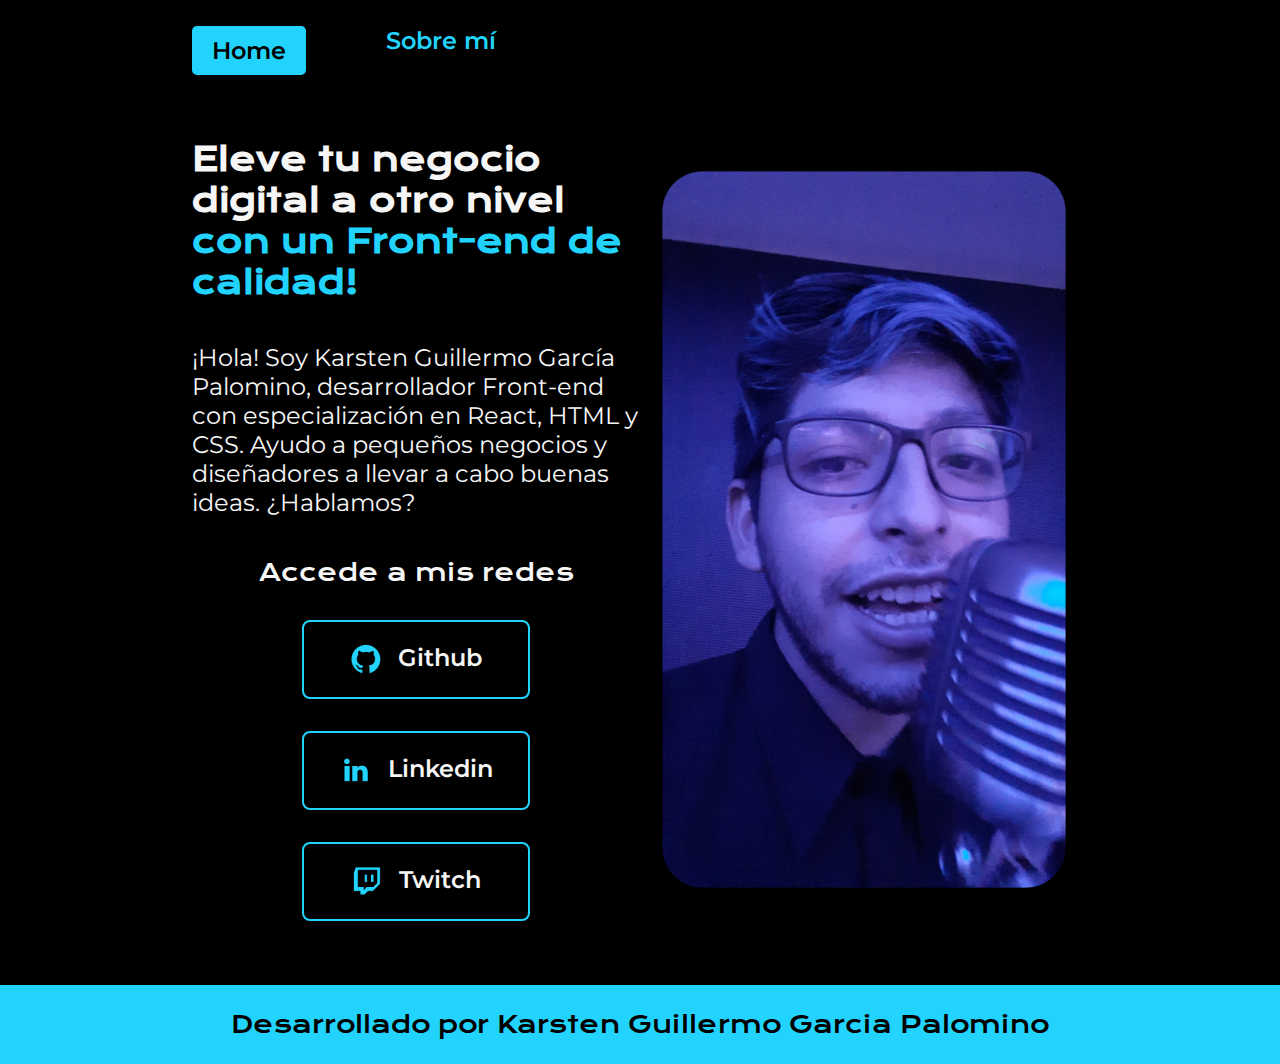
<file: index.html>
<!DOCTYPE html>
<html lang="es-mx">
<head>
    <meta charset="UTF-8"> 
    <meta http-equiv="X-UA-Compatible" content="IE=edge">
    <meta name="viewport" content="width=device-width, initial-scale=1.0">
    <title>Portafolio</title>
    <link rel="stylesheet" href="styles/style.css">

</head>
<body>
    <header class="header">
        <nav class="header__menu">
            <a class="header__menu__link header__menu__link--active" href="index.html">Home</a>
            <a class="header__menu__link" href="about.html">Sobre mí</a>
        </nav>
    </header>
    <main class="presentacion">
        <section class="presentacion__contenido">
            <h1 class="presentacion__contenido__titulo">
                Eleve tu negocio digital a otro nivel 
                <strong class="titulo-destaque">con un Front-end de calidad!
                </strong></h1>
                <p class="presentacion__contenido__texto">¡Hola! Soy Karsten Guillermo García Palomino, desarrollador Front-end con
                    especialización en React, HTML y CSS. Ayudo a pequeños
                    negocios y diseñadores a llevar a cabo buenas ideas.
                    ¿Hablamos?

                </p>
                <div class="presentacion__enlaces">
                    <h2 class="presentacion__enlaces__subtitulo">Accede a mis redes</h2>
                    <a class="presentacion__enlaces__link" href="https://github.com/QueMsDa">
                        <img src="./assets/github.png">
                        Github
                    </a>
                    <a class="presentacion__enlaces__link" href="https://www.linkedin.com/in/karsten-guillermo2000/">
                        <img src="./assets/linkedin.png">
                        Linkedin
                    </a>
                    <a class="presentacion__enlaces__link" href="https://www.twitch.tv/karstengp">
                        <img src="./assets/twitch.png">
                        Twitch
                    </a>
                </div>
               
        </section>
            <img class="presentacion__imagen" src="./assets/image0333.png" alt="Foto de karsten García desarrolando un proyecto">
    </main>
    <footer class="footer">
        <p>Desarrollado por Karsten Guillermo Garcia Palomino</p>
    </footer>
</body>
</html>
</file>
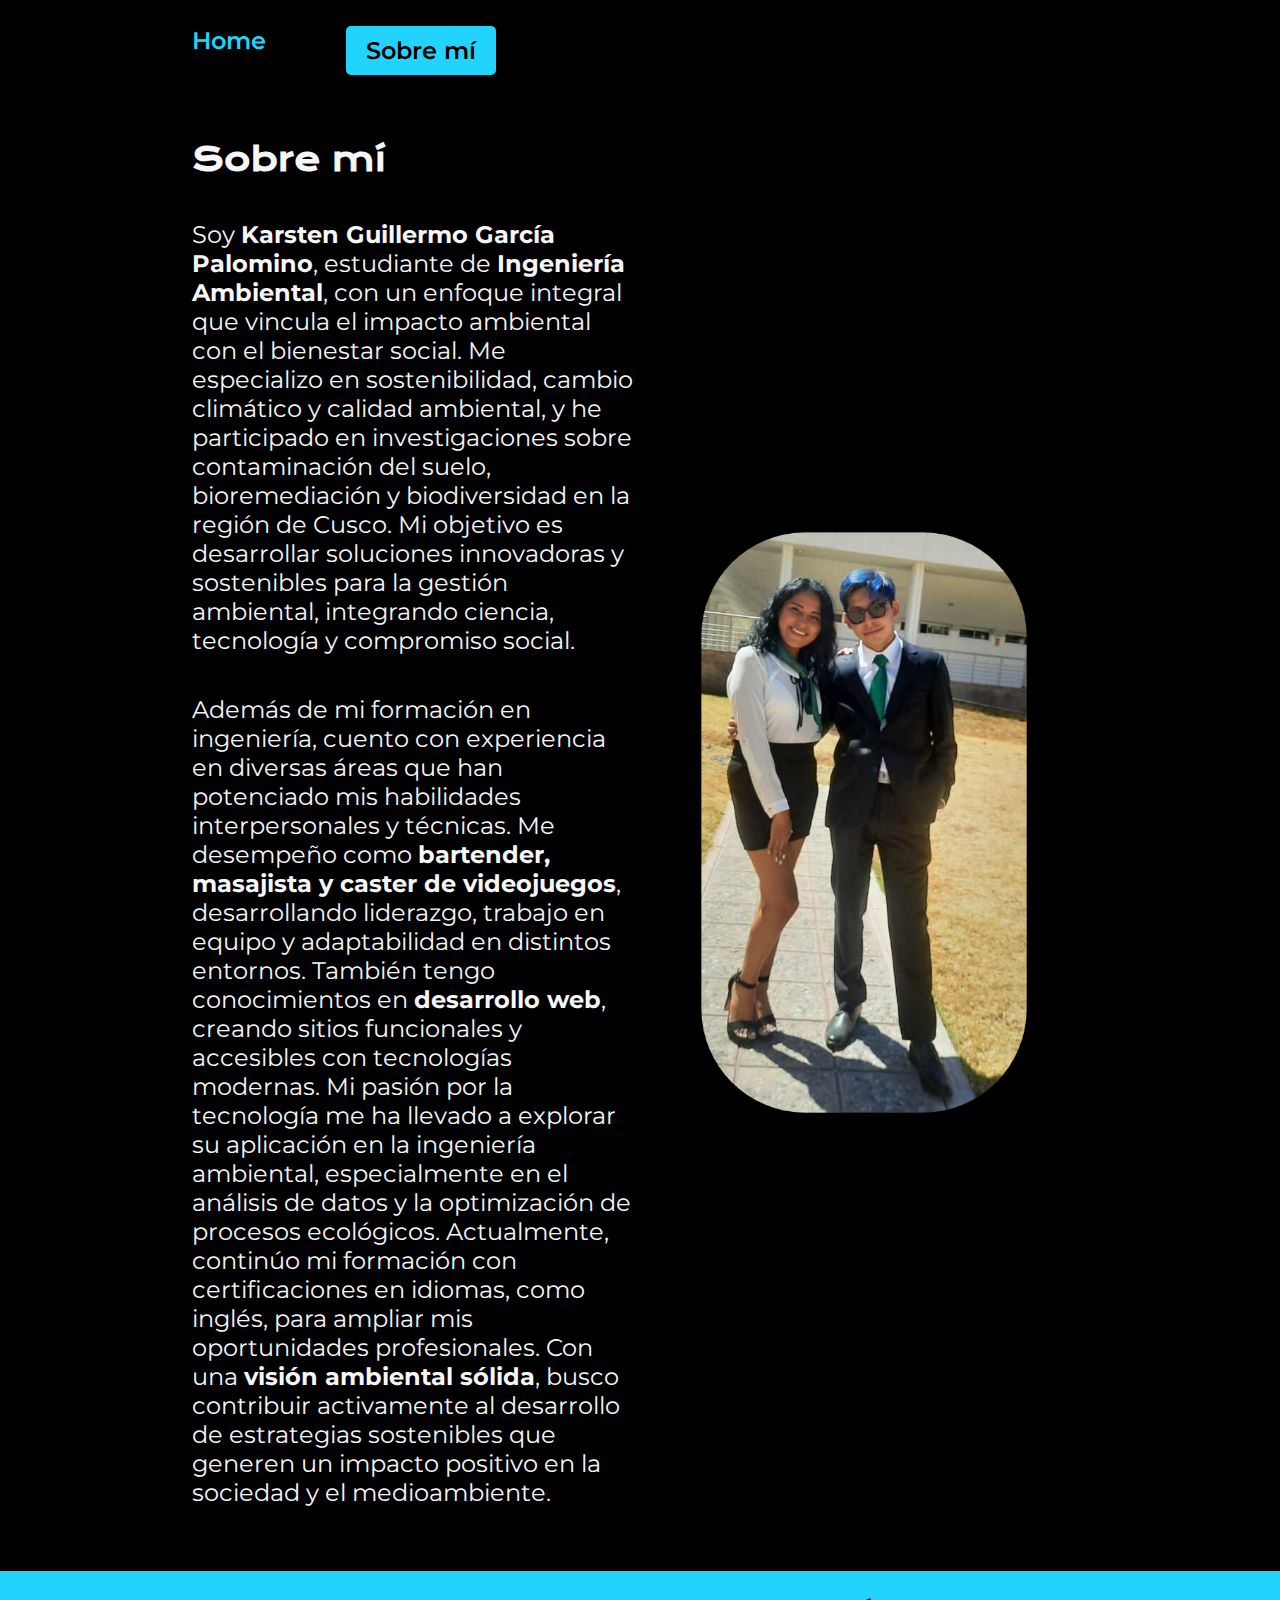
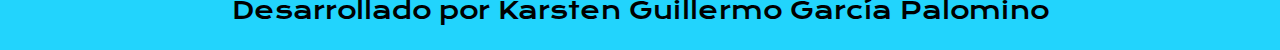
<file: about.html>
<!DOCTYPE html>
<html lang="es-mx">
<head>
    <meta charset="UTF-8">
    <meta name="viewport" content="width=device-width, initial-scale=1.0">
    <title>Portafolio</title>
    <link rel="stylesheet" href="styles/style.css">

</head>
<body>
    <header class="header">
        <nav class="header__menu">
            <a class="header__menu__link" href="index.html">Home</a>
            <a class="header__menu__link header__menu__link--active" href="about.html">Sobre mí</a>
        </nav>
    </header>
    <main class="presentacion">
        <section class="presentacion__contenido">
            <h1 class="presentacion__contenido__titulo">Sobre mí</h1>
                <p class="presentacion__contenido__texto">Soy <strong>Karsten Guillermo García Palomino</strong>, estudiante de <strong>Ingeniería Ambiental</strong>, con un enfoque integral que vincula el impacto ambiental con el bienestar social. Me especializo en sostenibilidad, cambio climático y calidad ambiental, y he participado en investigaciones sobre contaminación del suelo, bioremediación y biodiversidad en la región de Cusco. Mi objetivo es desarrollar soluciones innovadoras y sostenibles para la gestión ambiental, integrando ciencia, tecnología y compromiso social.</p>
                <p class="presentacion__contenido__texto">Además de mi formación en ingeniería, cuento con experiencia en diversas áreas que han potenciado mis habilidades interpersonales y técnicas. Me desempeño como <strong>bartender, masajista y caster de videojuegos</strong>, desarrollando liderazgo, trabajo en equipo y adaptabilidad en distintos entornos. También tengo conocimientos en <strong>desarrollo web</strong>, creando sitios funcionales y accesibles con tecnologías modernas. Mi pasión por la tecnología me ha llevado a explorar su aplicación en la ingeniería ambiental, especialmente en el análisis de datos y la optimización de procesos ecológicos. Actualmente, continúo mi formación con certificaciones en idiomas, como inglés, para ampliar mis oportunidades profesionales. Con una <strong>visión ambiental sólida</strong>, busco contribuir activamente al desarrollo de estrategias sostenibles que generen un impacto positivo en la sociedad y el medioambiente.</p>
        </section>
        <img class="presentacion__imagen" src="./assets/image03.png" alt="Foto de karsten García desarrolando un proyecto">
    </main>
    <footer class="footer">
        <p>Desarrollado por Karsten Guillermo García Palomino</p>
    </footer>
</body>
</html>
</file>
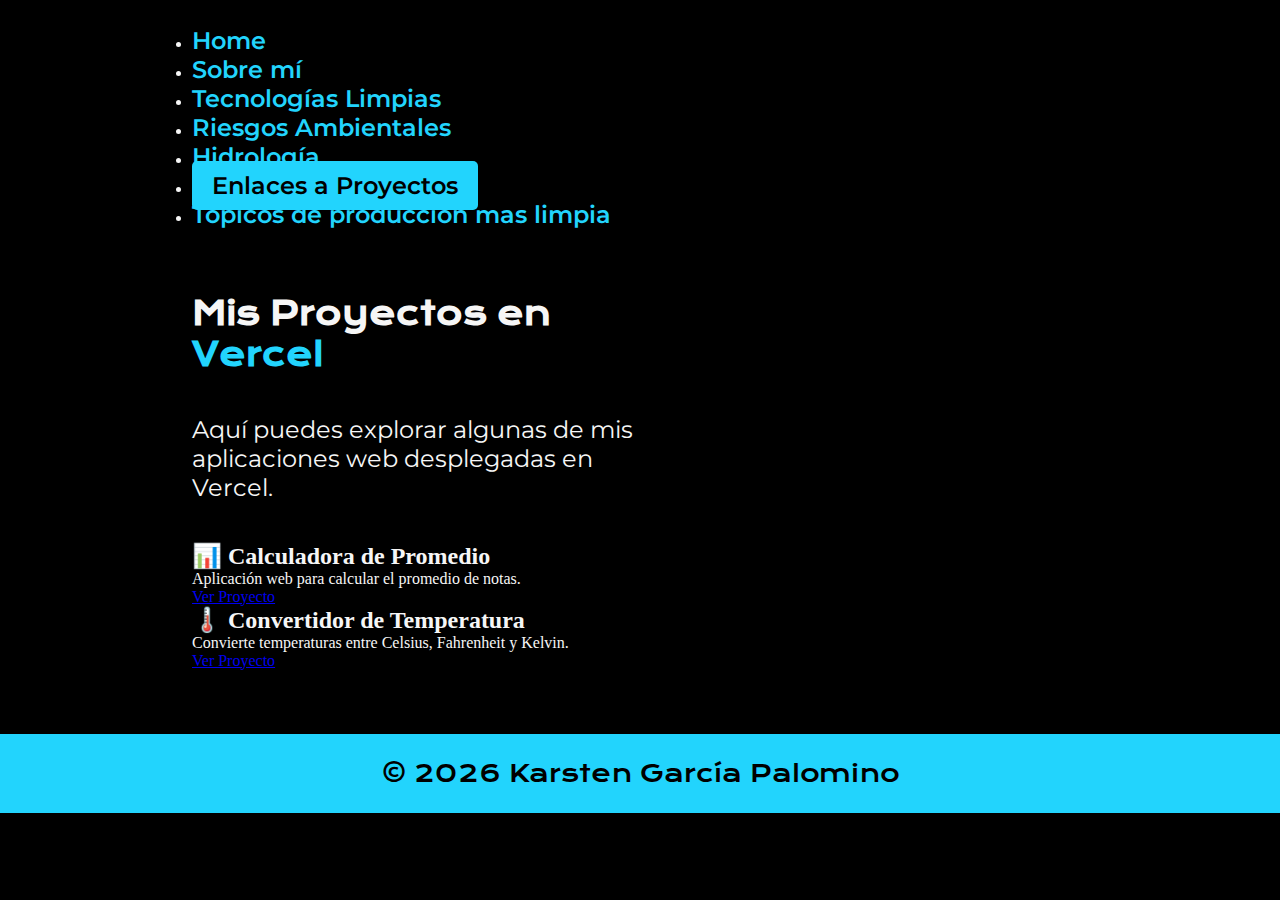
<file: enlaces-proyectos.html>
<!DOCTYPE html>
<html lang="es-mx">
<head>
    <meta charset="UTF-8">
    <meta name="viewport" content="width=device-width, initial-scale=1.0">
    <title>Enlaces a Proyectos</title>
    <link rel="stylesheet" href="styles/style.css">
</head>
<body>
    <!-- Encabezado y navegación -->
  <header class="header">
    <nav class="header__menu" aria-label="Menú principal">
        <ul>
            <li><a class="header__menu__link" href="index.html">Home</a></li>
            <li><a class="header__menu__link" href="about.html">Sobre mí</a></li>
            <li><a class="header__menu__link" href="tecnologias-limpias.html">Tecnologías Limpias</a></li>
            <li><a class="header__menu__link" href="riesgos-ambientales.html">Riesgos Ambientales</a></li>
            <li><a class="header__menu__link" href="hidrologia.html">Hidrología</a></li>
            <li><a class="header__menu__link header__menu__link--active" href="enlaces-proyectos.html">Enlaces a Proyectos</a></li>
            <li><a class="header__menu__link" href="Tópicos de producción mas limpia.html">Tópicos de producción mas limpia</a></li>
        </ul>
    </nav>
</header>
    <!-- Sección de proyectos -->
    <main class="presentacion">
        <section class="presentacion__contenido">
            <h1 class="presentacion__contenido__titulo">
                Mis Proyectos en <span class="titulo-destaque">Vercel</span>
            </h1>
            <p class="presentacion__contenido__texto">
                Aquí puedes explorar algunas de mis aplicaciones web desplegadas en Vercel.
            </p>

            <div class="grid-proyectos">
                <!-- Proyecto 1 -->
                <article class="card-proyecto">
                    <h2>📊 Calculadora de Promedio</h2>
                    <p>Aplicación web para calcular el promedio de notas.</p>
                    <a href="https://promedio-calculator-3xwg.vercel.app/" target="_blank" rel="noopener noreferrer">
                        Ver Proyecto
                    </a>
                </article>

                <!-- Proyecto 2 -->
                <article class="card-proyecto">
                    <h2>🌡️ Convertidor de Temperatura</h2>
                    <p>Convierte temperaturas entre Celsius, Fahrenheit y Kelvin.</p>
                    <a href="https://convertidor-de-temperatura.vercel.app/" target="_blank" rel="noopener noreferrer">
                        Ver Proyecto
                    </a>
                </article>
            </div>
        </section>
    </main>

    <!-- Pie de página -->
    <footer class="footer">
        <p>&copy; 2026 Karsten García Palomino</p>
    </footer>
</body>
</html>
</file>
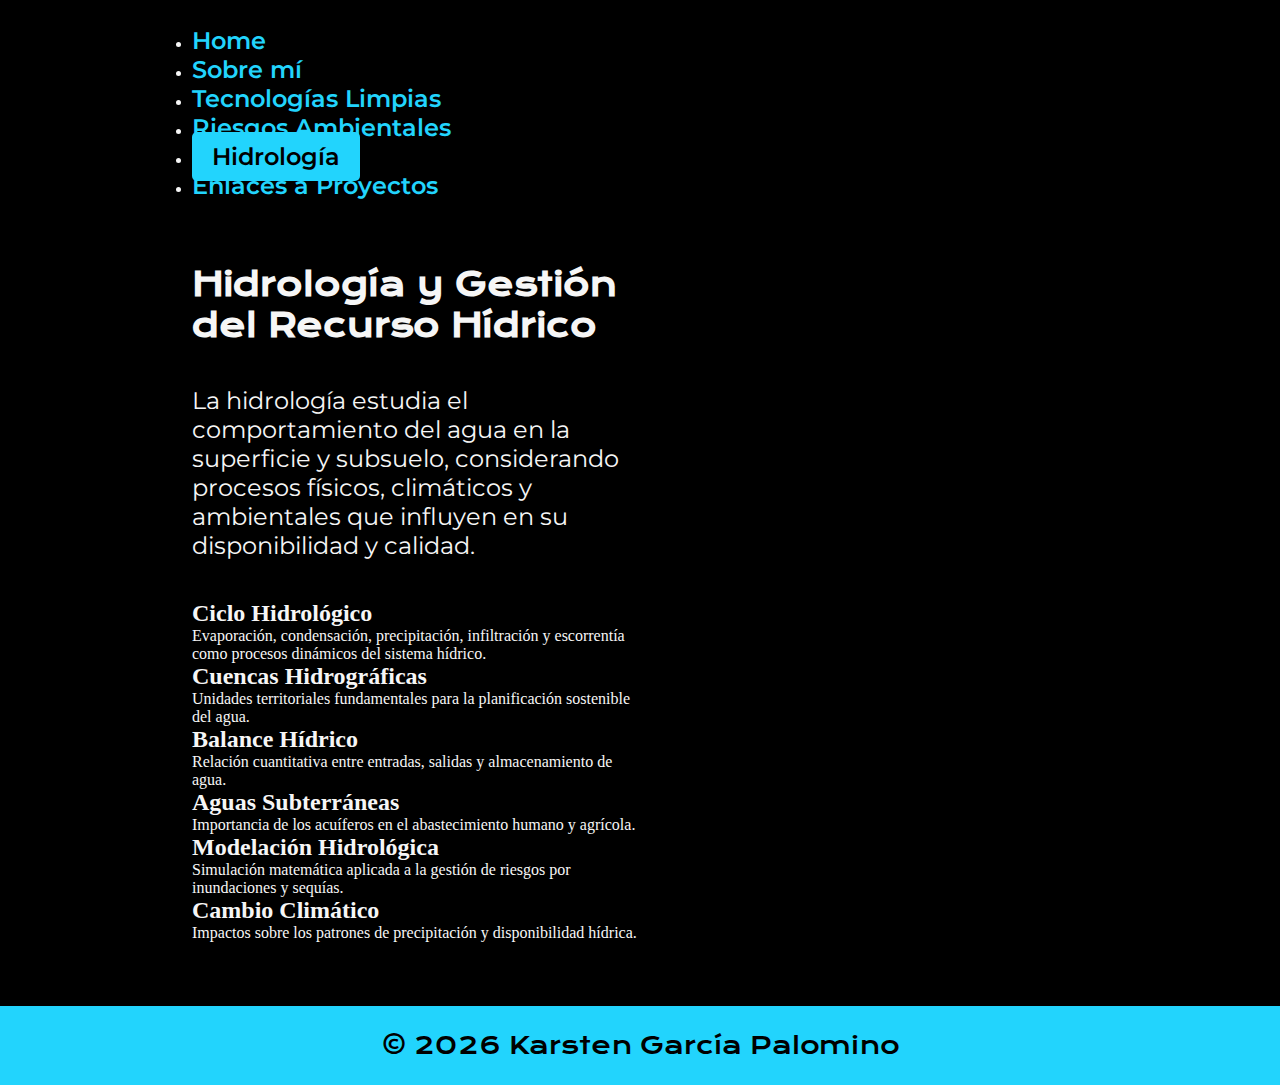
<file: hidrologia.html>
<!DOCTYPE html>
<html lang="es-mx">
<head>
    <meta charset="UTF-8">
    <meta name="viewport" content="width=device-width, initial-scale=1.0">
    <meta name="description" content="Sección de Hidrología del portafolio profesional.">
    <title>Hidrología | Portafolio</title>

    <!-- Hoja de estilos principal -->
    <link rel="stylesheet" href="styles/style.css">
</head>

<body>

<!-- Encabezado -->
<header class="header">
    <nav class="header__menu" aria-label="Menú principal">
        <ul>
            <li><a class="header__menu__link" href="index.html">Home</a></li>
            <li><a class="header__menu__link" href="about.html">Sobre mí</a></li>
            <li><a class="header__menu__link" href="tecnologias-limpias.html">Tecnologías Limpias</a></li>
            <li><a class="header__menu__link" href="riesgos-ambientales.html">Riesgos Ambientales</a></li>
             <li><a class="header__menu__link header__menu__link--active" href="hidrologia.html">Hidrología</a></li>
            <li><a class="header__menu__link" href="enlaces-proyectos.html">Enlaces a Proyectos</a></li>
        </ul>
    </nav>
</header>

<!-- Contenido principal -->
<main class="presentacion">
    <section class="presentacion__contenido">

        <h1 class="presentacion__contenido__titulo">
            Hidrología y Gestión del Recurso Hídrico
        </h1>

        <p class="presentacion__contenido__texto">
            La hidrología estudia el comportamiento del agua en la superficie y subsuelo, 
            considerando procesos físicos, climáticos y ambientales que influyen en su 
            disponibilidad y calidad.
        </p>

        <div class="grid-proyectos">

            <article class="card-proyecto">
                <h2>Ciclo Hidrológico</h2>
                <p>Evaporación, condensación, precipitación, infiltración y escorrentía como procesos dinámicos del sistema hídrico.</p>
            </article>

            <article class="card-proyecto">
                <h2>Cuencas Hidrográficas</h2>
                <p>Unidades territoriales fundamentales para la planificación sostenible del agua.</p>
            </article>

            <article class="card-proyecto">
                <h2>Balance Hídrico</h2>
                <p>Relación cuantitativa entre entradas, salidas y almacenamiento de agua.</p>
            </article>

            <article class="card-proyecto">
                <h2>Aguas Subterráneas</h2>
                <p>Importancia de los acuíferos en el abastecimiento humano y agrícola.</p>
            </article>

            <article class="card-proyecto">
                <h2>Modelación Hidrológica</h2>
                <p>Simulación matemática aplicada a la gestión de riesgos por inundaciones y sequías.</p>
            </article>

            <article class="card-proyecto">
                <h2>Cambio Climático</h2>
                <p>Impactos sobre los patrones de precipitación y disponibilidad hídrica.</p>
            </article>

        </div>

    </section>
</main>

<!-- Pie de página -->
<footer class="footer">
    <p>&copy; 2026 Karsten García Palomino</p>
</footer>

</body>
</html>
</file>
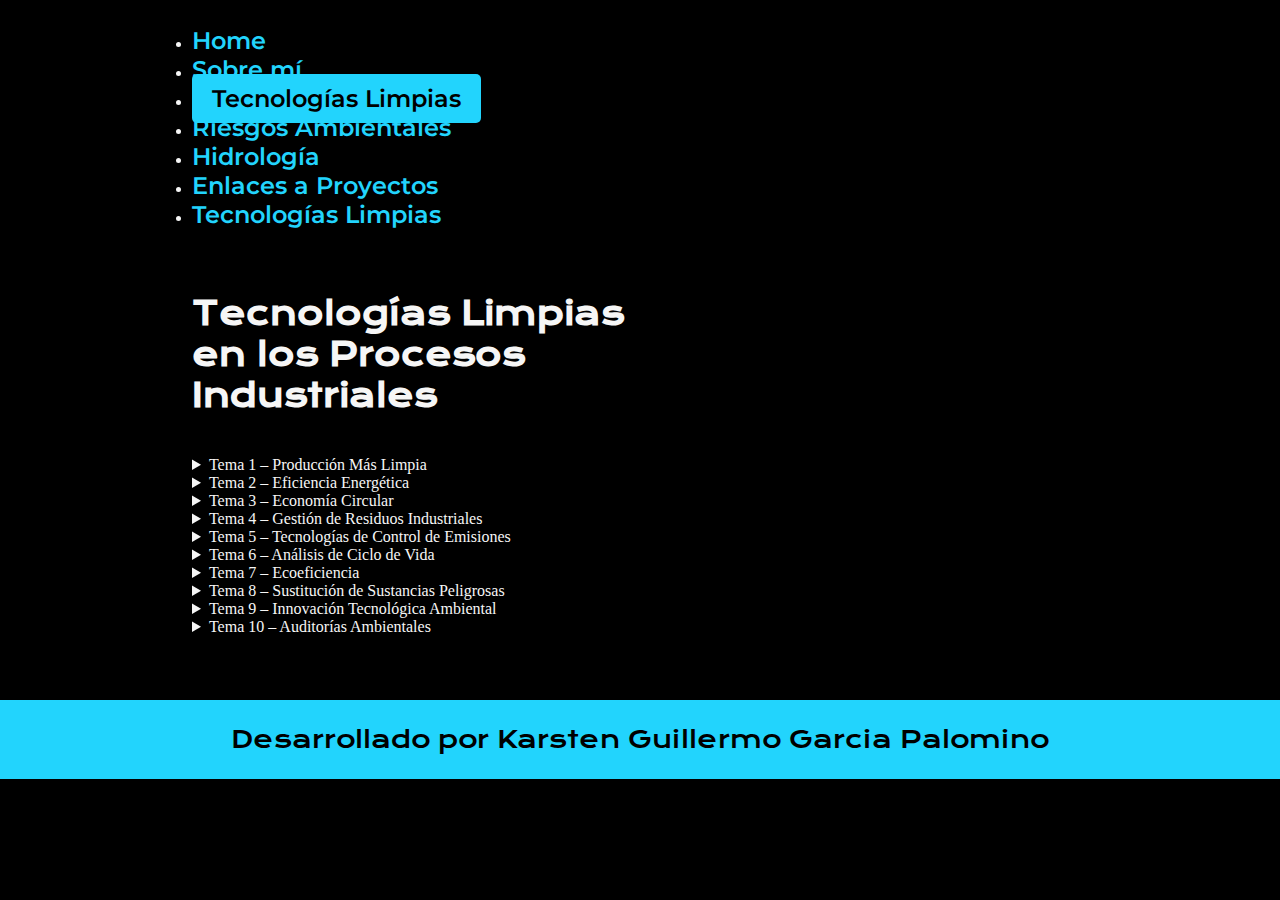
<file: tecnologias-limpias.html>
<!DOCTYPE html>
<html lang="es-mx">
<head>
    <meta charset="UTF-8">
    <meta name="viewport" content="width=device-width, initial-scale=1.0">
    <title>Tecnologías Limpias</title>
    <link rel="stylesheet" href="styles/style.css">
</head>

<body>
<header class="header">
    <nav class="header__menu" aria-label="Menú principal">
        <ul>
            <li><a class="header__menu__link" href="index.html">Home</a></li>
            <li><a class="header__menu__link" href="about.html">Sobre mí</a></li>
            <li><a class="header__menu__link header__menu__link--active" href=" href="tecnologias-limpias.html">Tecnologías Limpias</a></li>
            <li><a class="header__menu__link" href="riesgos-ambientales.html">Riesgos Ambientales</a></li>
            <li><a class="header__menu__link "hidrologia.html">Hidrología</a></li>
            <li><a class="header__menu__link" href="enlaces-proyectos.html">Enlaces a Proyectos</a></li>
            <li><a class="header__menu__link" href="Tópicos de producción mas limpia.html">Tecnologías Limpias</a></li>
        </ul>
    </nav>
</header>

<main class="presentacion">
    <section class="presentacion__contenido">
        <h1 class="presentacion__contenido__titulo">
            Tecnologías Limpias en los Procesos Industriales
        </h1>

        <div class="temas">

            <details class="tema">
                <summary>Tema 1 – Producción Más Limpia</summary>
                <p>Estrategia preventiva enfocada en reducir residuos, optimizar recursos y minimizar impactos ambientales en procesos industriales.</p>
            </details>

            <details class="tema">
                <summary>Tema 2 – Eficiencia Energética</summary>
                <p>Optimización del consumo energético mediante mejoras tecnológicas y gestión eficiente en sistemas productivos.</p>
            </details>

            <details class="tema">
                <summary>Tema 3 – Economía Circular</summary>
                <p>Modelo que busca cerrar ciclos productivos reutilizando materiales y reduciendo la generación de desechos.</p>
            </details>

            <details class="tema">
                <summary>Tema 4 – Gestión de Residuos Industriales</summary>
                <p>Clasificación, tratamiento y disposición adecuada de residuos generados en actividades industriales.</p>
            </details>

            <details class="tema">
                <summary>Tema 5 – Tecnologías de Control de Emisiones</summary>
                <p>Aplicación de filtros, lavadores de gases y sistemas de captura para disminuir contaminantes atmosféricos.</p>
            </details>

            <details class="tema">
                <summary>Tema 6 – Análisis de Ciclo de Vida</summary>
                <p>Evaluación integral de impactos ambientales desde la extracción de materias primas hasta la disposición final.</p>
            </details>

            <details class="tema">
                <summary>Tema 7 – Ecoeficiencia</summary>
                <p>Producción con menor uso de recursos y menor impacto ambiental manteniendo la competitividad.</p>
            </details>

            <details class="tema">
                <summary>Tema 8 – Sustitución de Sustancias Peligrosas</summary>
                <p>Reemplazo de insumos contaminantes por alternativas menos dañinas para el ambiente y la salud.</p>
            </details>

            <details class="tema">
                <summary>Tema 9 – Innovación Tecnológica Ambiental</summary>
                <p>Implementación de nuevas tecnologías orientadas a mejorar el desempeño ambiental industrial.</p>
            </details>

            <details class="tema">
                <summary>Tema 10 – Auditorías Ambientales</summary>
                <p>Evaluación sistemática del cumplimiento normativo y desempeño ambiental en procesos productivos.</p>
            </details>

        </div>

    </section>
</main>

<footer class="footer">
    <p>Desarrollado por Karsten Guillermo Garcia Palomino</p>
</footer>

</body>
</html>
</file>
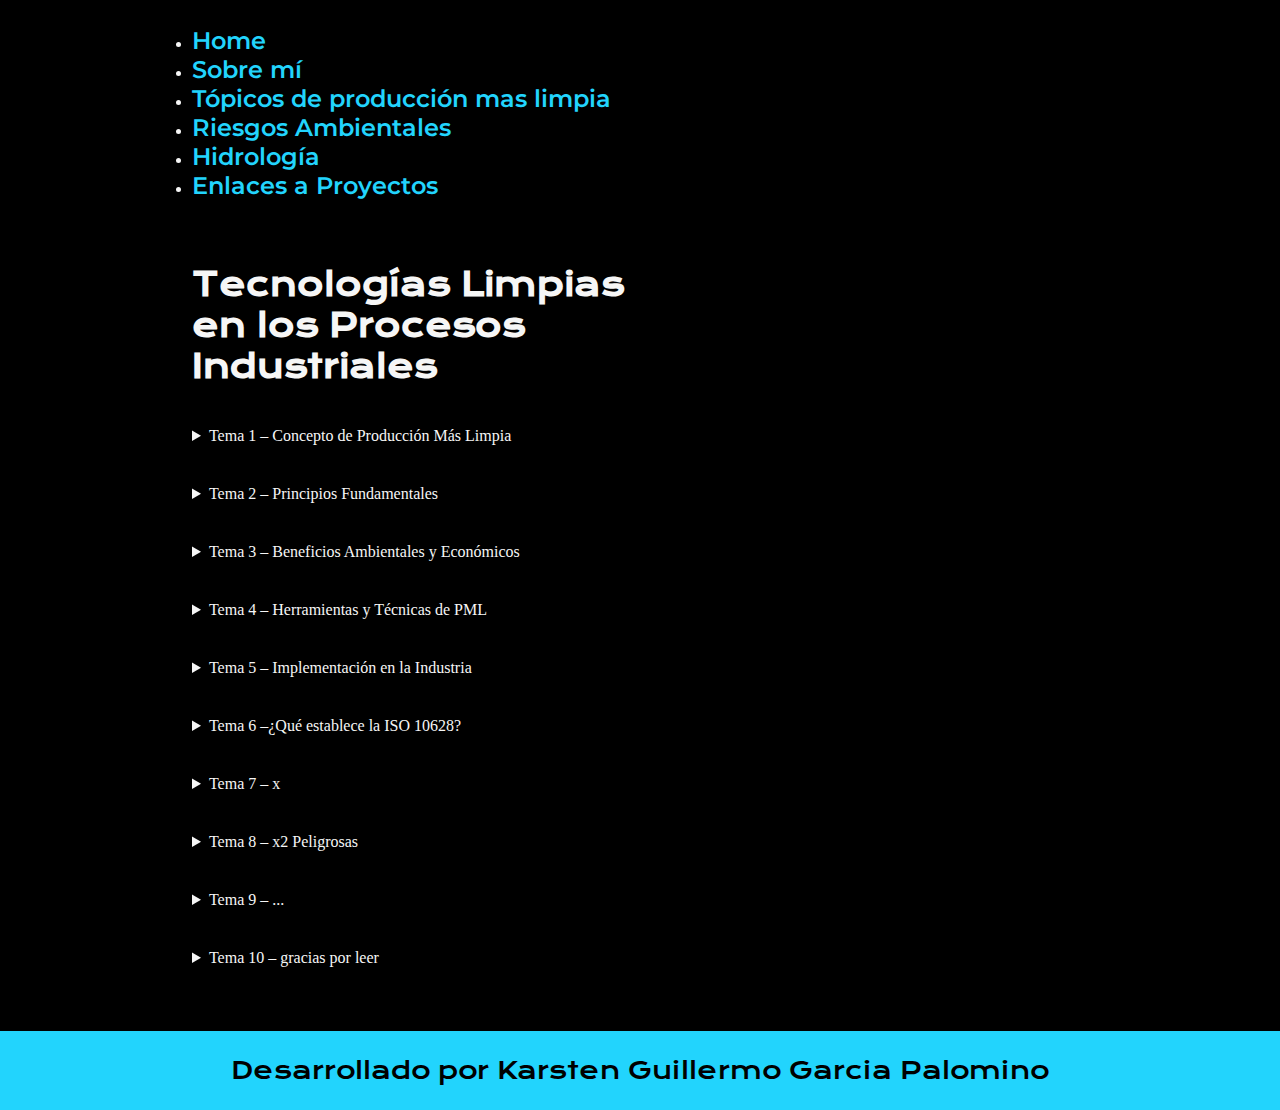
<file: Tópicos de producción mas limpia.html>
<!DOCTYPE html>
<html lang="es-mx">
<head>
    <meta charset="UTF-8">
    <meta name="viewport" content="width=device-width, initial-scale=1.0">
    <title>Tópicos de producción mas limpia</title>
    <link rel="stylesheet" href="styles/style.css">
</head>

<body>
<header class="header">
    <nav class="header__menu" aria-label="Menú principal">
        <ul>
            <li><a class="header__menu__link" href="index.html">Home</a></li>
            <li><a class="header__menu__link" href="about.html">Sobre mí</a></li>
            <li><a class="header__menu__link"header__menu__link--active" href=" href="Tópicos de producción mas limpia.html">Tópicos de producción mas limpia</a></li>
            <li><a class="header__menu__link" href="riesgos-ambientales.html">Riesgos Ambientales</a></li>
            <li><a class="header__menu__link"hidrologia.html">Hidrología</a></li>
            <li><a class="header__menu__link" href="enlaces-proyectos.html">Enlaces a Proyectos</a></li>
        </ul>
    </nav>
</header>

<main class="presentacion">
    <section class="presentacion__contenido">
        <h1 class="presentacion__contenido__titulo">
            Tecnologías Limpias en los Procesos Industriales
        </h1>

        <div class="temas">

            <details class="tema">
                <summary>Tema 1 – Concepto de Producción Más Limpia</summary>
                <p>La Producción Más Limpia (PML) es una estrategia ambiental preventiva que busca reducir los impactos negativos desde el origen del proceso productivo. A diferencia de los enfoques tradicionales que se centran en el tratamiento de residuos, la PML actúa antes de que estos se generen. Este concepto se aplica tanto a procesos industriales como a productos y servicios, promoviendo un diseño más sostenible y responsable. La idea central es que la prevención es más eficiente y menos costosa que la corrección posterior. En el ámbito académico, comprender este concepto es esencial porque constituye la base de todas las prácticas y metodologías que se desarrollan en las siguientes unidades de estudio.</p>
                <img src="assets/1.jfif" alt="Producción más limpia">
                </div>
            </details>

            <details class="tema">
                <summary>Tema 2 – Principios Fundamentales</summary>
                <p>Los principios de la PML se centran en la prevención, la eficiencia y la sustitución de insumos peligrosos. La prevención implica anticiparse a los problemas ambientales antes de que ocurran.
                    La eficiencia busca optimizar el uso de recursos como agua, energía y materias primas, reduciendo costos y emisiones. La sustitución, por su parte, propone reemplazar materiales tóxicos por alternativas más seguras y sostenibles.
                    Estos principios no son aislados, sino complementarios: juntos forman un marco integral que guía la implementación de la PML en cualquier sector productivo.</p>
                <img src="assets/20260317_110410.png" alt="Producción más limpia">
                </div>
            </details>

            <details class="tema">
                <summary>Tema 3 – Beneficios Ambientales y Económicos</summary>
                <p>La PML ofrece beneficios ambientales claros, como la reducción de emisiones contaminantes y la disminución de residuos sólidos. Esto contribuye directamente a la conservación de ecosistemas y a la salud pública.

                    En el plano económico, las empresas que aplican PML reducen costos operativos gracias al menor consumo de recursos y al aprovechamiento de subproductos. Además, mejoran su competitividad en el mercado.

                    Un beneficio adicional es la mejora de la imagen corporativa, ya que las organizaciones que adoptan prácticas sostenibles generan confianza y aceptación social.</p>
            </details>

            <details class="tema">
                <summary>Tema 4 – Herramientas y Técnicas de PML</summary>
                <p>Entre las herramientas más utilizadas se encuentran las auditorías ambientales y los diagnósticos de procesos, que permiten identificar oportunidades de mejora.

                    Las técnicas incluyen la implementación de tecnologías limpias, el rediseño de productos y la aplicación de buenas prácticas de mantenimiento y operación. Estas acciones aseguran un control más eficiente de los impactos.

                    Además, se utilizan indicadores de desempeño ambiental para medir avances y resultados, lo que facilita la toma de decisiones basadas en datos concretos.</p>
            </details>

            <details class="tema">
                <summary>Tema 5 – Implementación en la Industria</summary>
                <p>La implementación de la PML sigue un proceso estructurado: diagnóstico inicial, identificación de oportunidades, evaluación técnica y económica, aplicación de medidas y seguimiento.

                    Este proceso requiere el compromiso de la gerencia y la participación activa de los trabajadores, ya que la cultura organizacional es clave para el éxito.

                    Los casos de éxito en sectores como minería, agroindustria y textil demuestran que la PML no solo es viable, sino también rentable y beneficiosa para la sociedad en general.</p>
            </details>

            <details class="tema">
                <summary>Tema 6 –¿Qué establece la ISO 10628?</summary>
                <p>La ISO 10628 es una norma internacional que establece las reglas para la elaboración de diagramas de flujo de procesos en ingeniería química e industrial. Su objetivo principal es garantizar que los procesos productivos se representen de manera clara, uniforme y comprensible en cualquier contexto. Esta norma define distintos tipos de diagramas, como los diagramas de bloques, los diagramas de flujo de procesos (PFD) y los diagramas de tuberías e instrumentación (P&ID). Cada uno cumple una función específica: los de bloques ofrecen una visión general, los PFD detallan equipos principales y corrientes de materiales, y los P&ID muestran conexiones, válvulas e instrumentos con precisión. En el marco de Producción Más Limpia, esta norma es fundamental porque permite visualizar de forma estandarizada dónde se generan residuos, emisiones o pérdidas de energía dentro de un proceso industrial.

                    La aplicación de la ISO 10628 en Producción Más Limpia se centra en el diagnóstico ambiental de procesos. Al representar gráficamente cada etapa de producción, desde la entrada de materias primas hasta la salida de productos y residuos, se facilita la identificación de puntos críticos que requieren intervención. Por ejemplo, un PFD puede mostrar claramente dónde se desperdicia agua o energía, mientras que un P&ID permite localizar etapas que generan emisiones contaminantes o residuos peligrosos. Esta representación estandarizada no solo ayuda a los ingenieros y técnicos a comprender el proceso, sino que también facilita la comunicación con auditores ambientales y equipos internacionales, asegurando que todos trabajen con un mismo lenguaje visual.

                    Los beneficios de aplicar la ISO 10628 en el contexto de Producción Más Limpia son múltiples. En primer lugar, aporta claridad visual y estandarización, evitando confusiones y asegurando que los diagramas sean interpretados de manera uniforme en cualquier país o sector. En segundo lugar, sirve como base para auditorías y certificaciones ambientales, ya que los diagramas cumplen con estándares reconocidos internacionalmente. Además, estos diagramas son herramientas esenciales para la mejora continua, pues permiten aplicar balances de masa y energía, identificar cuellos de botella y proponer soluciones preventivas. En definitiva, la ISO 10628 convierte los diagramas de flujo en una herramienta estratégica para implementar Producción Más Limpia de manera efectiva, integrando la gestión ambiental con la ingeniería de procesos.</p>
            </details>

            <details class="tema">
                <summary>Tema 7 – x</summary>
                <p>Proximamente.</p>
            </details>

            <details class="tema">
                <summary>Tema 8 – x2 Peligrosas</summary>
                <p>continuara.</p>
            </details>

            <details class="tema">
                <summary>Tema 9 – ...</summary>
                <p>etc.</p>
            </details>

            <details class="tema">
                <summary>Tema 10 – gracias por leer</summary>
                <p>contratos al privado.</p>
            </details>

        </div>

    </section>
</main>

<footer class="footer">
    <p>Desarrollado por Karsten Guillermo Garcia Palomino</p>
</footer>

</body>
</html>
</file>
<file: styles/style.css>
@import url('https://fonts.googleapis.com/css2?family=Krona+One&family=Montserrat:wght@400;600&display=swap');

:root {
    --color-primaria: #000000;
    --color-secundaria: #F6F6F6;
    --color-terciaria: #22D4FD;
    --color-hover: #272727;

    --fuente-krona: 'Krona One', sans-serif;
    --fuente-montserrat: 'Montserrat', sans-serif;
}

* {
    padding: 0;
    margin: 0;
}

body {
    box-sizing: border-box;
    background-color: var(--color-primaria);
    color: var(--color-secundaria);
}

.header {
    padding: 2% 0% 0% 15%;
}

.header__menu {
    display: flex;
    gap: 80px;
}

.header__menu__link {
    font-family: var(--fuente-montserrat);
    font-size: 1.5rem;
    font-weight: 600;
    color: var(--color-terciaria);
    text-decoration: none;
}

.header__menu__link--active {
    background-color: var(--color-terciaria);
    color: var(--color-primaria);
    padding: 10px 20px;
    border-radius: 5px;
}

.presentacion {
    padding: 5% 15%;
    display: flex;
    align-items: center;
    justify-content: space-between;
}

.presentacion__contenido {
    width: 50%;
    display: flex;
    flex-direction: column;
    gap: 40px;
}

.presentacion__contenido__titulo {
    font-size: 2rem;
    font-family: var(--fuente-krona);
}

.titulo-destaque {
    color: var(--color-terciaria);
}

.presentacion__contenido__texto {
    font-size: 1.5rem;
    font-family: var(--fuente-montserrat);
}

.presentacion__enlaces {
    display: flex;
    flex-direction: column;
    justify-content: space-between;
    align-items: center;
    gap: 32px;
}

.presentacion__enlaces__subtitulo {
    font-family: var(--fuente-krona);
    font-weight: 400;
    font-size: 1.5rem;
}

.presentacion__enlaces__link {
    display: flex;
    justify-content: center;
    gap: 16px;
    border: 2px solid var(--color-terciaria);
    width: 50%;
    text-align: center;
    border-radius: 8px;
    font-size: 1.5rem;
    font-weight: 600;
    padding: 21.5px 0;
    text-decoration: none;
    color: var(--color-secundaria);
    font-family: var(--fuente-montserrat);
}

.presentacion__enlaces__link:hover {
    background-color: var(--color-hover);
}

.presentacion__imagen {
    width: 50%;
}

.footer {
    color: var(--color-primaria);
    background-color: var(--color-terciaria);
    padding: 24px;
    text-align: center;
    font-family: var(--fuente-krona);
    font-size: 1.5rem;
    font-weight: 400;
}

@media (max-width: 1200px) {
    .header {
        padding: 10%;
    }

    .header__menu {
        justify-content: center;
    }

    .presentacion {
        flex-direction: column-reverse;
        padding: 5%;
    }

    .presentacion__contenido {
        width: auto;
    }
}
</file>
